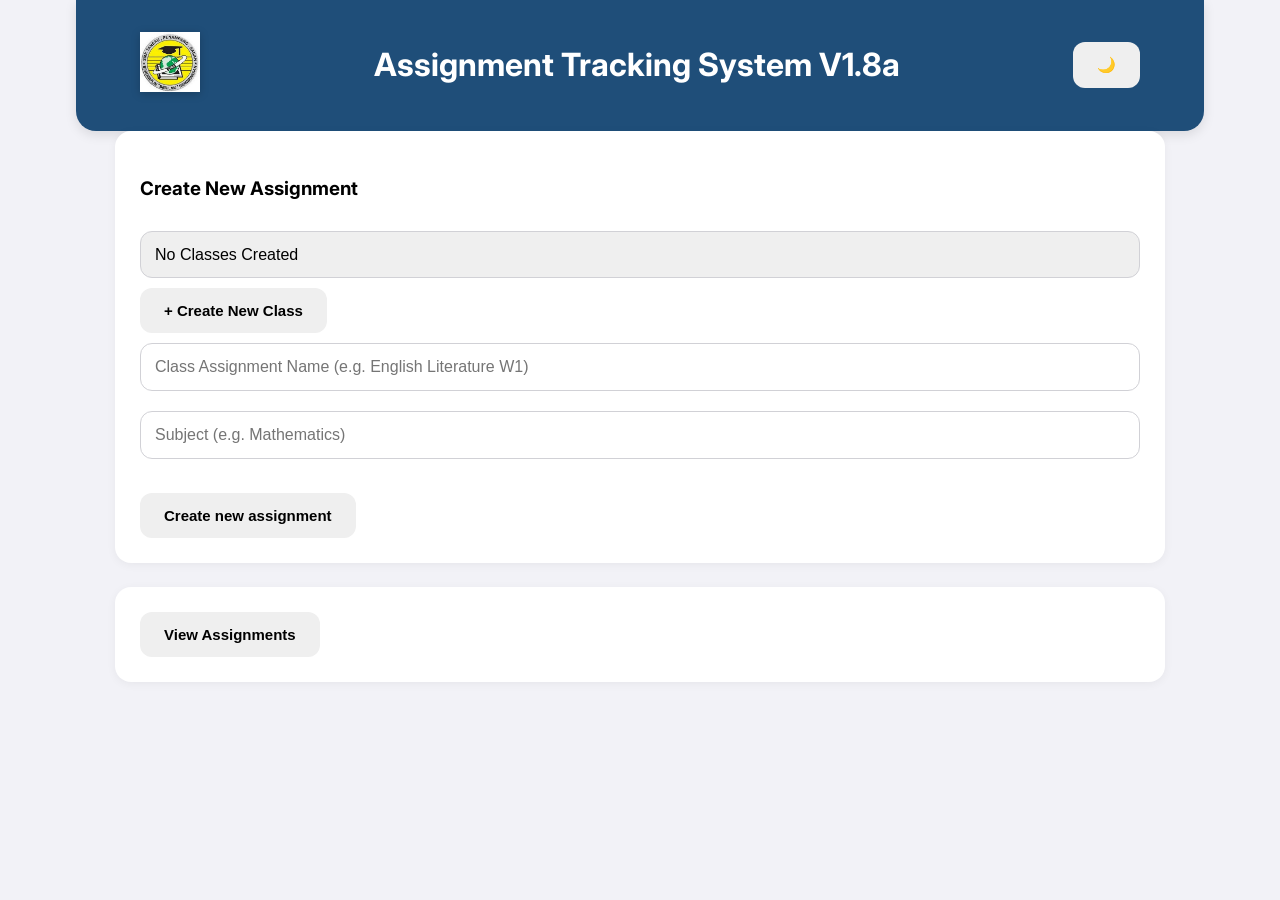
<file: index.html>
<!DOCTYPE HTML>
<html>
<head>
    <link href="https://fonts.googleapis.com/css2?family=Inter:wght@400;600&display=swap" rel="stylesheet">
    <link rel="stylesheet" href="mystyle.css?v=1">
    <title>Assignment Tracking System V1.8a</title>
</head>
<body>

<header class="main-header">
    <div class="logo-container">
        <img src="logo.png" alt="School Logo" class="school-logo">
    </div>

    <h1>Assignment Tracking System V1.8a</h1>

    <button onclick="toggleDarkMode()" id="themeToggle">
        🌙
    </button>
</header>

<section>
    <h3>Create New Assignment</h3>

    <select id="classSelect"></select>
    <button onclick="goToClasses()">+ Create New Class</button>
    <input type="text" id="classWork" placeholder="Class Assignment Name (e.g. English Literature W1)">
    <input type="text" id="subjectName" placeholder="Subject (e.g. Mathematics)">
    <br><br>
    <button onclick="createAssignment()">Create new assignment</button>
</section>

<br>

<section>
    <button onclick="viewAssignment()">View Assignments</button>
</section>

<script>
function loadClassesDropdown() {
    const classes = JSON.parse(localStorage.getItem("classes")) || [];
    const select = document.getElementById("classSelect");

    select.innerHTML = "";

    if (classes.length === 0) {
        select.innerHTML = "<option value=''>No Classes Created</option>";
        return;
    }

    classes.forEach(c => {
        const option = document.createElement("option");
        option.value = c.id;
        option.textContent = c.name;
        select.appendChild(option);
    });
}

function createAttendance() {
    const headClassId = localStorage.getItem("headClassId");
    const date = document.getElementById("date").value;
    const isHoliday = document.getElementById("publicHolidayCheckbox").checked;

    if (!date) {
        alert("Please select a date.");
        return;
    }

    if (!headClassId) {
        alert("Please set head class first.");
        return;
    }

    // Load data for validation
    let attendanceRecords = JSON.parse(localStorage.getItem("attendance")) || [];
    let holidays = JSON.parse(localStorage.getItem("publicHolidays")) || [];

    // --- CASE 1: USER IS TRYING TO MARK A PUBLIC HOLIDAY ---
    if (isHoliday) {
        // Check if ANY class has attendance on this date
        const attendanceOnThisDate = attendanceRecords.some(a => a.date === date && !a.isPublicHoliday);
        
        if (attendanceOnThisDate) {
            alert("Cannot mark as Public Holiday: Attendance records already exist for this date.");
            return;
        }

        if (holidays.includes(date)) {
            alert("This date is already marked as a Public Holiday.");
            return;
        }

        // Save to Holiday list
        holidays.push(date);
        localStorage.setItem("publicHolidays", JSON.stringify(holidays));

        // Create a special record in attendance for visibility in viewAttendance.html
        const holidayRecord = {
            id: "hol_" + Date.now(),
            date: date,
            isPublicHoliday: true
        };
        attendanceRecords.push(holidayRecord);
        localStorage.setItem("attendance", JSON.stringify(attendanceRecords));

        alert("Public Holiday saved successfully.");
        location.reload(); // Refresh to clear inputs
        return;
    }

    // --- CASE 2: USER IS TRYING TO CREATE NORMAL ATTENDANCE ---
    // Check if the date is a holiday first
    if (holidays.includes(date)) {
        alert("Cannot create attendance: This date is a marked Public Holiday. Please delete the holiday first.");
        return;
    }

    const classes = JSON.parse(localStorage.getItem("classes")) || [];
    const selectedClass = classes.find(c => c.id === headClassId);

    // Check if attendance already exists for THIS class on this date
    const existing = attendanceRecords.find(a =>
        a.classId === headClassId && a.date === date
    );

    if (existing) {
        if (!confirm("Attendance already exists for this class on this date. Edit it?")) return;
        window.location.href = `attendance.html?id=${existing.id}`;
        return;
    }

    // If all checks pass, create the record
    const students = selectedClass.students.map(name => ({
        name,
        present: false,
        leftEarly: false,
        reason: ""
    }));

    const newAttendance = {
        id: "att_" + Date.now(),
        classId: headClassId,
        className: selectedClass.name,
        date,
        students,
        isPublicHoliday: false
    };

    attendanceRecords.push(newAttendance);
    localStorage.setItem("attendance", JSON.stringify(attendanceRecords));

    window.location.href = `attendance.html?id=${newAttendance.id}`;
}

function createAssignment() {
    const classId = document.getElementById("classSelect").value;
    const classWork = document.getElementById("classWork").value.trim();
    const subject = document.getElementById("subjectName").value.trim();

    if (!classId || !classWork || !subject) {
        alert("Please complete all fields");
        return;
    }

    const classes = JSON.parse(localStorage.getItem("classes")) || [];
    const selectedClass = classes.find(c => c.id === classId);

    const studentObjects = selectedClass.students.map(name => ({
        name,
        submitted: false
    }));

    const newAssignment = {
        id: "a_" + Date.now(),
        classId: selectedClass.id,
        className: selectedClass.name,
        title: classWork,
        subject,
        dateCreated: new Date().toLocaleDateString(),
        students: studentObjects
    };

    const assignments = JSON.parse(localStorage.getItem("assignments")) || [];
    assignments.push(newAssignment);
    localStorage.setItem("assignments", JSON.stringify(assignments));

    window.location.href = `assignment.html?id=${newAssignment.id}`;
}

function goToClasses() {
    window.location.href = "classes.html";
}

function viewAssignment() {
    window.location.href = "view.html";
}

function viewAttendance() {
    window.location.href = "viewAttendance.html";
}

function renderHeadClassUI() {
    const container = document.getElementById("headClassContainer");
    const classes = JSON.parse(localStorage.getItem("classes")) || [];
    const headClassId = localStorage.getItem("headClassId");

    container.innerHTML = "";

    // If no classes exist
    if (classes.length === 0) {
        container.innerHTML = `
            <button onclick="window.location.href='classes.html'">
                Create Class First
            </button>
        `;
        return;
    }

    // If no head class selected yet
    if (!headClassId) {
        container.innerHTML = `
            <select id="headClassSelect">
                <option value="">-- Select Attendance Class --</option>
                ${classes.map(c =>
                    `<option value="${c.id}">${c.name}</option>`
                ).join("")}
                <option value="new">+ Create New Class</option>
            </select>

            <button onclick="setHeadClassFromDropdown()">
                Set
            </button>
        `;
        return;
    }

    // If head class already selected
    const selected = classes.find(c => c.id === headClassId);

    if (!selected) {
        localStorage.removeItem("headClassId");
        renderHeadClassUI();
        return;
    }

    container.innerHTML = `
        <strong>${selected.name}</strong>
        <button onclick="changeHeadClass()" style="margin-left:10px;">
            Change
        </button>
    `;
}

function setHeadClassFromDropdown() {
    const select = document.getElementById("headClassSelect");
    const selectedValue = select.value;

    if (selectedValue === "new") {
        window.location.href = "classes.html";
        return;
    }

    if (!selectedValue) {
        alert("Please select a class.");
        return;
    }

    localStorage.setItem("headClassId", selectedValue);
    renderHeadClassUI();
}

function setHeadClass() {
    const classes = JSON.parse(localStorage.getItem("classes")) || [];

    if (classes.length === 0) {
        alert("No classes available. Please create a class first.");
        return;
    }

    const classNames = classes.map(c => c.name).join("\n");
    const selectedName = prompt("Enter the class name:\n\n" + classNames);

    const selectedClass = classes.find(c => c.name === selectedName);

    if (!selectedClass) {
        alert("Invalid class name.");
        return;
    }

    localStorage.setItem("headClassId", selectedClass.id);
    renderHeadClassUI();
}

function changeHeadClass() {
    const confirmChange = confirm(
        "Are you sure you want to change the attendance class?"
    );

    if (!confirmChange) return;

    localStorage.removeItem("headClassId");
    renderHeadClassUI();
}

function toggleDarkMode() {

    const body = document.body;

        if (body.classList.contains("dark")) {
            body.classList.remove("dark");
            body.classList.add("light");
            localStorage.setItem("theme", "light");
        } else {
            body.classList.remove("light");
            body.classList.add("dark");
            localStorage.setItem("theme", "dark");
        }
    }

function loadTheme() {
    const theme = localStorage.getItem("theme") || "light";
    document.body.classList.add(theme);
}

function setTodayDate() {
    const today = new Date().toLocaleDateString('en-CA');
    document.getElementById("date").value = today;
}

loadTheme();
loadClassesDropdown();
setTodayDate();
renderHeadClassUI();
</script>

</body>
</html>
</file>
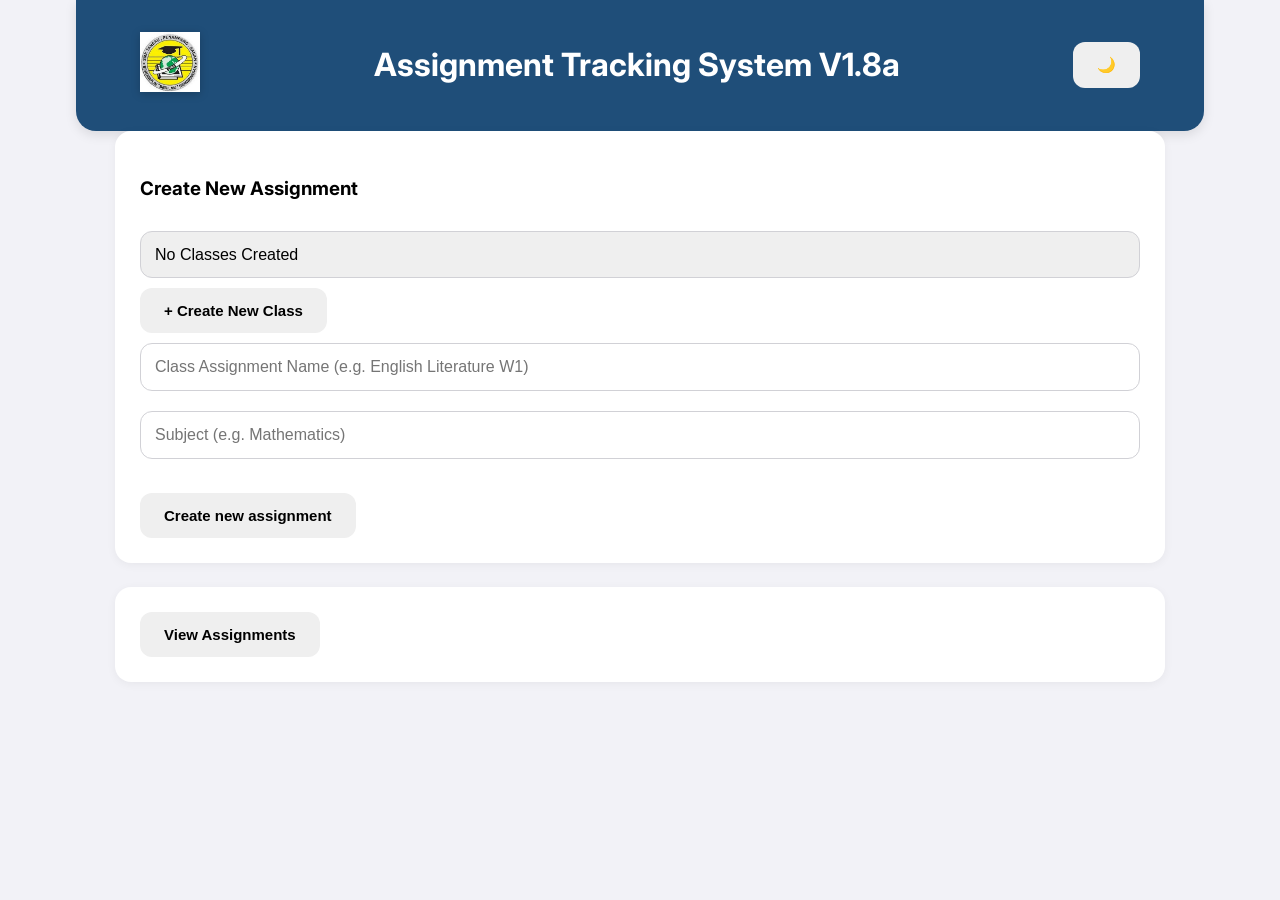
<file: assignment.html>
<!DOCTYPE HTML>
<html>
<head>
    <link href="https://fonts.googleapis.com/css2?family=Inter:wght@400;600&display=swap" rel="stylesheet">
    <link rel="stylesheet" href="mystyle.css?v=1">
    <title>Assignment Submission</title>
</head>
<body class="light">

<header>
    <div class="logo-container">
        <img src="logo.png" alt="School Logo" class="school-logo">
    </div>
    <h1>Assignment Submission</h1>
    <button onclick="toggleDarkMode()" id="themeToggle">
        🌙
    </button>
</header>

<section>
    <h3 id="assignmentTitle"></h3>
    <p><strong>Date Created:</strong> <span id="assignmentDate"></span></p>

    <table id="studentTable">
        <tr>
            <th>Student Name</th>
            <th>Submitted</th>
            <th>Remarks</th>
        </tr>
    </table>

    <br>
    <button onclick="saveProgress()">Save</button>
    <button onclick="goBack()">Back</button>
</section>

<script>
const params = new URLSearchParams(window.location.search);
const assignmentId = params.get("id");

let assignments = JSON.parse(localStorage.getItem("assignments")) || [];
let assignment = assignments.find(a => a.id === assignmentId);

if (!assignment) {
    alert("Assignment not found!");
    window.location.href = "index.html";
}

document.getElementById("assignmentTitle").innerText =
`${assignment.className} - ${assignment.title}`;

document.getElementById("assignmentDate").innerText =
assignment.dateCreated;

const table = document.getElementById("studentTable");

assignment.students.forEach((student, index) => {
    const row = table.insertRow();
    row.innerHTML = `
        <td>${student.name}</td>
        <td>
            <input type="checkbox"
                ${student.submitted ? "checked" : ""}
                onchange="assignment.students[${index}].submitted = this.checked">
        </td>
        <td>
            <input type="text"
                value="${student.remarks || ''}"
                placeholder="Add remarks..."
                onchange="assignment.students[${index}].remarks = this.value"
                style="width: 100%; padding: 8px; border-radius: 8px; border: 1px solid #d1d1d6;">
        </td>
    `;
});

function saveProgress() {
    localStorage.setItem("assignments", JSON.stringify(assignments));
    alert("Saved successfully!");
}

function goBack() {
    window.location.href = "view.html";
}

function toggleDarkMode() {

    const body = document.body;

        if (body.classList.contains("dark")) {
            body.classList.remove("dark");
            body.classList.add("light");
            localStorage.setItem("theme", "light");
        } else {
            body.classList.remove("light");
            body.classList.add("dark");
            localStorage.setItem("theme", "dark");
        }
    }

    function loadTheme() {
        const theme = localStorage.getItem("theme") || "light";
        document.body.classList.add(theme);
    }

loadTheme();
</script>

</body>
</html>
</file>
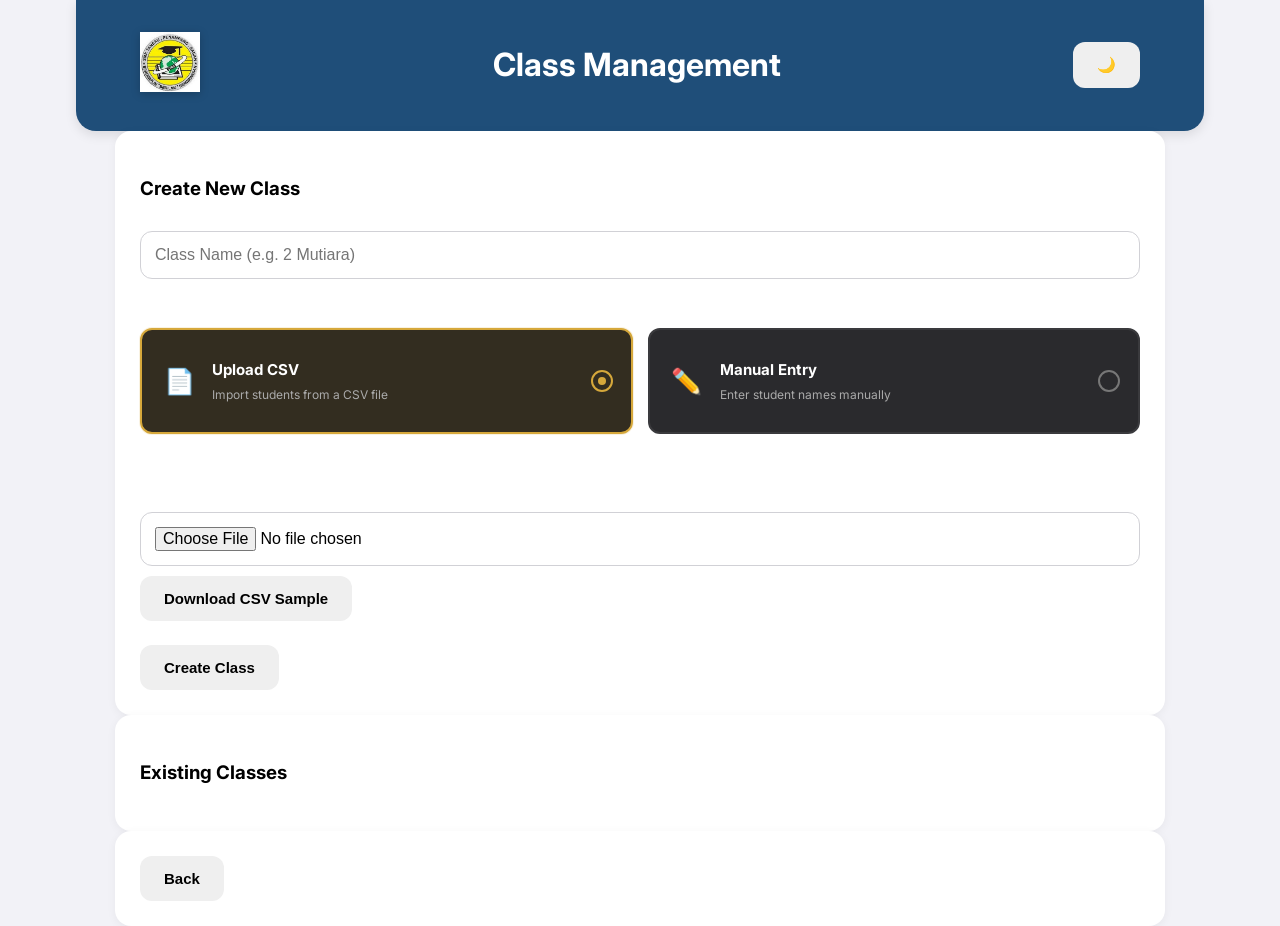
<file: classes.html>
<!DOCTYPE HTML>
<html>
<head>
<link href="https://fonts.googleapis.com/css2?family=Inter:wght@400;600&display=swap" rel="stylesheet">
<link rel="stylesheet" href="mystyle.css?v=1">
<title>Manage Classes</title>
</head>

<body class="light">

<header>
    <div class="logo-container">
        <img src="logo.png" alt="School Logo" class="school-logo">
    </div>
    <h1>Class Management</h1>
    <button onclick="toggleDarkMode()" id="themeToggle">
        🌙
    </button>
</header>

<section>
    <h3>Create New Class</h3>

    <input type="text" id="newClassName" placeholder="Class Name (e.g. 2 Mutiara)">
    <br><br>

    <div class="input-method">
    <label class="method-option">
        <input type="radio" name="inputMethod" value="file" checked onclick="toggleInputMethod()">
        <span class="method-card">
            <span class="method-icon">📄</span>
            <span class="method-text">
                <strong>Upload CSV</strong>
                <small>Import students from a CSV file</small>
            </span>
            <span class="radio-indicator"></span>
        </span>
    </label>

    <label class="method-option">
        <input type="radio" name="inputMethod" value="manual" onclick="toggleInputMethod()">
        <span class="method-card">
            <span class="method-icon">✏️</span>
            <span class="method-text">
                <strong>Manual Entry</strong>
                <small>Enter student names manually</small>
            </span>
            <span class="radio-indicator"></span>
        </span>
    </label>
</div>
    <br><br>

    <div id="fileUploadSection">
        <input type="file" id="studentFile" accept=".csv">
        <button onclick="downloadSample()">Download CSV Sample</button>
    </div>

    <div id="manualEntrySection" style="display: none;">
        <p><small>Enter names (one per line):</small></p>
        <textarea id="manualStudentList" rows="5" placeholder="Ali&#10;Aisyah&#10;Daniel"></textarea>
    </div>

    <br>
    <button onclick="createClass()">Create Class</button>
</section>

<section>
    <h3>Existing Classes</h3>
    <ul id="classList"></ul>
</section>

<section>
    <button onclick="goHome()">Back</button>
</section>

<script>

function downloadSample() {
    const sample = "name\nAli\nAisyah\nDaniel";
    const blob = new Blob([sample], { type: "text/csv" });
    const link = document.createElement("a");
    link.href = URL.createObjectURL(blob);
    link.download = "student_list_sample.csv";
    link.click();
}

function createClass() {
    const className = document.getElementById("newClassName").value.trim();
    const method = document.querySelector('input[name="inputMethod"]:checked').value;

    if (!className) {
        alert("Please enter class name.");
        return;
    }

    if (method === "file") {
        const fileInput = document.getElementById("studentFile");
        if (!fileInput.files[0]) {
            alert("Please upload student list.");
            return;
        }

        const reader = new FileReader();
        reader.onload = function(e) {
            const lines = e.target.result.split("\n").slice(1);
            const students = lines.map(line => line.trim()).filter(Boolean);
            
            // Execute your required saving method
            const newClass = {
                id: "c_" + Date.now(),
                name: className,
                students
            };

            const classes = JSON.parse(localStorage.getItem("classes")) || [];
            classes.push(newClass);
            localStorage.setItem("classes", JSON.stringify(classes));

            alert("Class created successfully!");
            location.reload();
        };
        reader.readAsText(fileInput.files[0]);

    } else {
        // Manual logic that mirrors your required saving method exactly
        const manualInput = document.getElementById("manualStudentList").value;
        const students = manualInput.split("\n").map(line => line.trim()).filter(Boolean);

        if (students.length === 0) {
            alert("Please enter at least one student name.");
            return;
        }

        const newClass = {
            id: "c_" + Date.now(),
            name: className,
            students
        };

        const classes = JSON.parse(localStorage.getItem("classes")) || [];
        classes.push(newClass);
        localStorage.setItem("classes", JSON.stringify(classes));

        alert("Class created successfully!");
        location.reload();
    }
}

function loadClasses() {
    const classes = JSON.parse(localStorage.getItem("classes")) || [];
    const list = document.getElementById("classList");
    list.innerHTML = "";

    classes.forEach(c => {
        const li = document.createElement("li");

        li.innerHTML = `
            <strong>${c.name}</strong> (${c.students.length} students)
            <br>
            <button onclick="editClass('${c.id}')">Edit</button>
            <button onclick="deleteClass('${c.id}')">Delete</button>
            <hr>
        `;

        list.appendChild(li);
    });
}

function deleteClass(id) {
    if (!confirm("Are you sure you want to delete this class?")) return;

    let classes = JSON.parse(localStorage.getItem("classes")) || [];
    classes = classes.filter(c => c.id !== id);
    localStorage.setItem("classes", JSON.stringify(classes));

    loadClasses();
}

let currentEditingClassId = null;

function editClass(id) {
    currentEditingClassId = id;
    const classes = JSON.parse(localStorage.getItem("classes")) || [];
    const selectedClass = classes.find(c => c.id === id);

    if (!selectedClass) return;

    // Fill the modal with current data
    document.getElementById("editClassName").value = selectedClass.name;
    renderModalStudentList(selectedClass.students);

    // Show the modal
    document.getElementById("editModal").style.display = "block";
    document.getElementById("modalOverlay").style.display = "block";
}

function renderModalStudentList(students) {
    const listDiv = document.getElementById("modalStudentList");
    listDiv.innerHTML = "";

    if (students.length === 0) {
        listDiv.innerHTML = "<p style='color:#888;'>No students in this class.</p>";
        return;
    }

    students.forEach((name, index) => {
        const row = document.createElement("div");
        row.style.display = "flex";
        row.style.justifyContent = "space-between";
        row.style.alignItems = "center";
        row.style.padding = "5px 0";
        row.style.borderBottom = "1px solid #333";
        
        row.innerHTML = `
            <span>${name}</span>
            <button onclick="removeStudentFromEdit(${index})" style="background:#dc3545; color:white; border:none; padding:2px 8px; border-radius:3px; cursor:pointer;">Remove</button>
        `;
        listDiv.appendChild(row);
    });
}

function removeStudentFromEdit(index) {
    const classes = JSON.parse(localStorage.getItem("classes")) || [];
    const classIndex = classes.findIndex(c => c.id === currentEditingClassId);
    
    classes[classIndex].students.splice(index, 1);
    
    // Update the UI without closing the modal
    localStorage.setItem("classes", JSON.stringify(classes));
    renderModalStudentList(classes[classIndex].students);
}

function appendStudents() {
    const textarea = document.getElementById("addMoreStudentsNames");
    const newNames = textarea.value.split("\n").map(n => n.trim()).filter(Boolean);
    
    if (newNames.length === 0) return;

    const classes = JSON.parse(localStorage.getItem("classes")) || [];
    const classIndex = classes.findIndex(c => c.id === currentEditingClassId);
    
    // Merge existing students with new ones
    classes[classIndex].students = [...classes[classIndex].students, ...newNames];
    
    localStorage.setItem("classes", JSON.stringify(classes));
    textarea.value = ""; // Clear input
    renderModalStudentList(classes[classIndex].students);
}

function saveEditChanges() {
    const newClassName = document.getElementById("editClassName").value.trim();
    if (!newClassName) return alert("Class name cannot be empty.");

    const classes = JSON.parse(localStorage.getItem("classes")) || [];
    const classIndex = classes.findIndex(c => c.id === currentEditingClassId);
    
    classes[classIndex].name = newClassName;
    
    localStorage.setItem("classes", JSON.stringify(classes));
    alert("Changes saved!");
    location.reload(); // Refresh main list
}

function closeEditModal() {
    document.getElementById("editModal").style.display = "none";
    document.getElementById("modalOverlay").style.display = "none";
}

function goHome() {
    window.location.href = "index.html";
}

function toggleInputMethod() {
    const method = document.querySelector('input[name="inputMethod"]:checked').value;
    const fileSection = document.getElementById("fileUploadSection");
    const manualSection = document.getElementById("manualEntrySection");

    if (method === "file") {
        fileSection.style.display = "block";
        manualSection.style.display = "none";
    } else {
        fileSection.style.display = "none";
        manualSection.style.display = "block";
    }
}

function toggleDarkMode() {

    const body = document.body;

        if (body.classList.contains("dark")) {
            body.classList.remove("dark");
            body.classList.add("light");
            localStorage.setItem("theme", "light");
        } else {
            body.classList.remove("light");
            body.classList.add("dark");
            localStorage.setItem("theme", "dark");
        }
    }

    function loadTheme() {
        const theme = localStorage.getItem("theme") || "light";
        document.body.classList.add(theme);
    }

loadTheme();
loadClasses();
toggleInputMethod();
</script>

<div id="modalOverlay" onclick="closeEditModal()" style="display:none; position:fixed; top:0; left:0; width:100%; height:100%; background:rgba(0,0,0,0.8); z-index:999;"></div>

<div id="editModal" style="display:none; position:fixed; top:50%; left:50%; transform:translate(-50%, -50%); background:#222; color:white; padding:20px; border-radius:10px; width:90%; max-width:500px; z-index:1000; max-height:80vh; overflow-y:auto; border:1px solid #444;">
    <h2 style="margin-top:0;">Class Details</h2>
    
    <label>Class Name:</label><br>
    <input type="text" id="editClassName" style="width:100%; margin-top:5px;">
    
    <hr style="border:0; border-top:1px solid #444; margin:15px 0;">
    
    <h3>Students</h3>
    <div id="modalStudentList"></div>
    
    <hr style="border:0; border-top:1px solid #444; margin:15px 0;">
    
    <h4>Add More Students</h4>
    <textarea id="addMoreStudentsNames" placeholder="Paste names here (one per line)" style="width:100%; height:60px;"></textarea>
    <button onclick="appendStudents()" style="background:#28a745; color:white; width:100%; margin-top:5px;">Add to List</button>

    <div style="margin-top:20px; display:flex; gap:10px;">
        <button onclick="saveEditChanges()" style="flex:1; background:#007bff; color:white;">Save All Changes</button>
        <button onclick="closeEditModal()" style="flex:1; background:#666; color:white;">Cancel</button>
    </div>
</div>

</body>
</html>
</file>
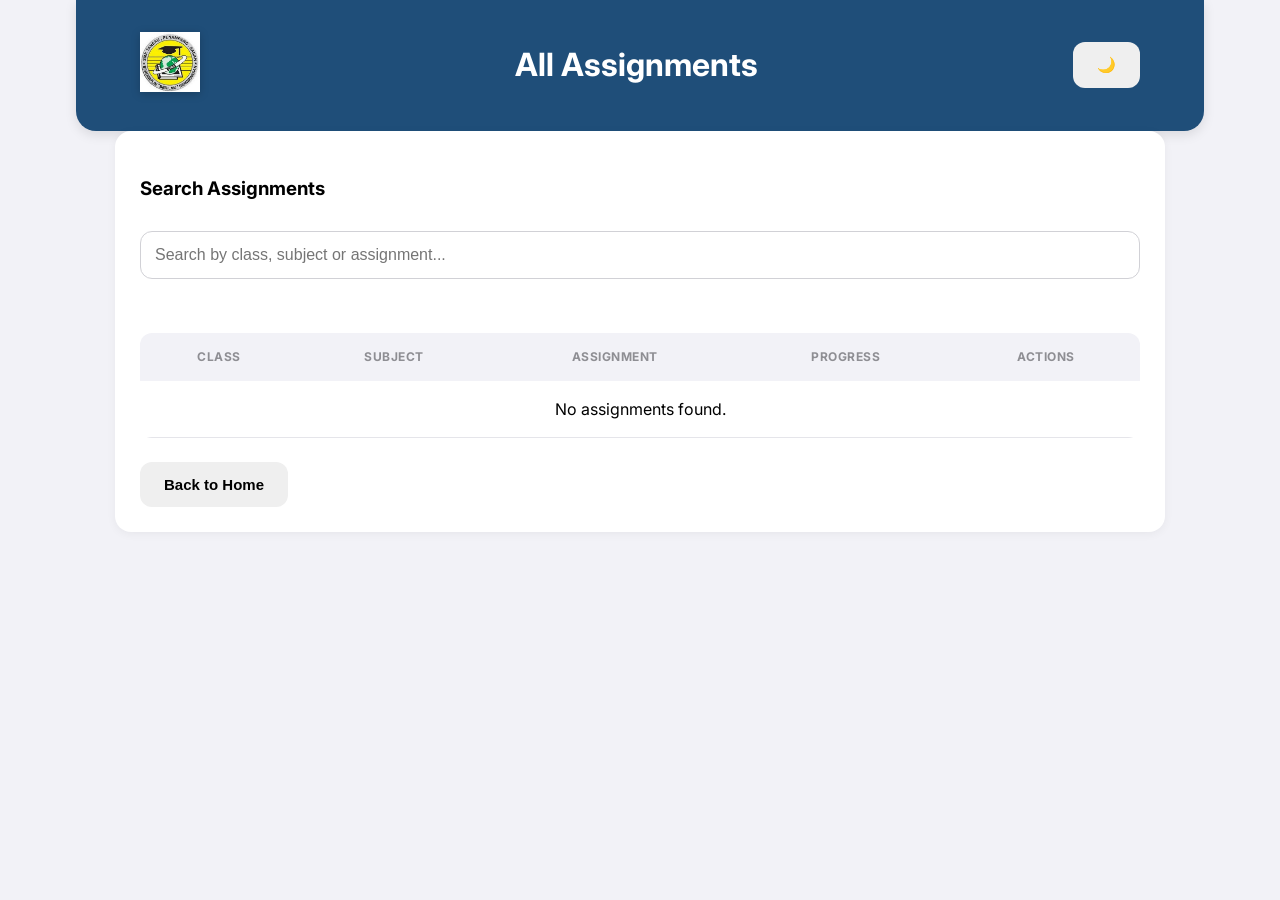
<file: report.html>
<!DOCTYPE HTML>
<html>
<head>
    <link href="https://fonts.googleapis.com/css2?family=Inter:wght@400;600&display=swap" rel="stylesheet">
    <link rel="stylesheet" href="mystyle.css?v=1">
    <title>Assignment Report</title>

    <style>
        /* Better print formatting */
        @media print {
            button {
                display: none;
            }

            body {
                background: white;
                color: black;
            }
        }
    </style>
</head>

<body class="light">

<header>
    <div class="logo-container">
        <img src="logo.png" alt="School Logo" class="school-logo">
    </div>
    <h1>Assignment Report</h1>
    <button onclick="toggleDarkMode()" id="themeToggle">
        🌙
    </button>
</header>

<section id="reportSection">
</section>

<section>
    <button onclick="exportPDF()">Export as PDF</button>
    <button onclick="goBack()">Back</button>
</section>

<script>

const id = new URLSearchParams(window.location.search).get("id");
const assignments = JSON.parse(localStorage.getItem("assignments")) || [];
const a = assignments.find(x => x.id === id);

if (!a) {
    alert("Assignment not found.");
    window.location.href = "view.html";
}

const submitted = a.students.filter(s => s.submitted);
const notSubmitted = a.students.filter(s => !s.submitted);

const total = a.students.length;
const submittedCount = submitted.length;
const percentage = total === 0 ? 0 :
    Math.round((submittedCount / total) * 100);

document.getElementById("reportSection").innerHTML = `
    <h3>${a.className} - ${a.title}</h3>
    <p><strong>Subject:</strong> ${a.subject}</p>
    <p><strong>Date Created:</strong> ${a.dateCreated}</p>

    <hr>

    <h4>Overall Submission Progress</h4>
    <p>${submittedCount} / ${total} students submitted (${percentage}%)</p>

    <div style="
        background:#ddd;
        border-radius:10px;
        height:15px;
        margin-bottom:20px;">
        <div style="
            width:${percentage}%;
            background:#1f4e79;
            height:15px;
            border-radius:10px;">
        </div>
    </div>

    <hr>

    <h4>Submitted (${submitted.length})</h4>
    <ul>
        ${submitted.length === 0 ? "<li>None</li>" :
            submitted.map(s => `<li>${s.name}</li>`).join("")}
    </ul>

    <hr>

    <h4>Not Submitted (${notSubmitted.length})</h4>
    <ul>
        ${notSubmitted.length === 0 ? "<li>None</li>" :
            notSubmitted.map(s => `<li>${s.name}</li>`).join("")}
    </ul>
`;

function exportPDF() {
    const originalTitle = document.title;
    document.title = `${a.className} - ${a.title} Report`;
    window.print();
    document.title = originalTitle;
}

function goBack() {
    window.location.href = "view.html";
}

function toggleDarkMode() {

    const body = document.body;

        if (body.classList.contains("dark")) {
            body.classList.remove("dark");
            body.classList.add("light");
            localStorage.setItem("theme", "light");
        } else {
            body.classList.remove("light");
            body.classList.add("dark");
            localStorage.setItem("theme", "dark");
        }
    }

    function loadTheme() {
        const theme = localStorage.getItem("theme") || "light";
        document.body.classList.add(theme);
    }

loadTheme();

</script>

</body>
</html>
</file>
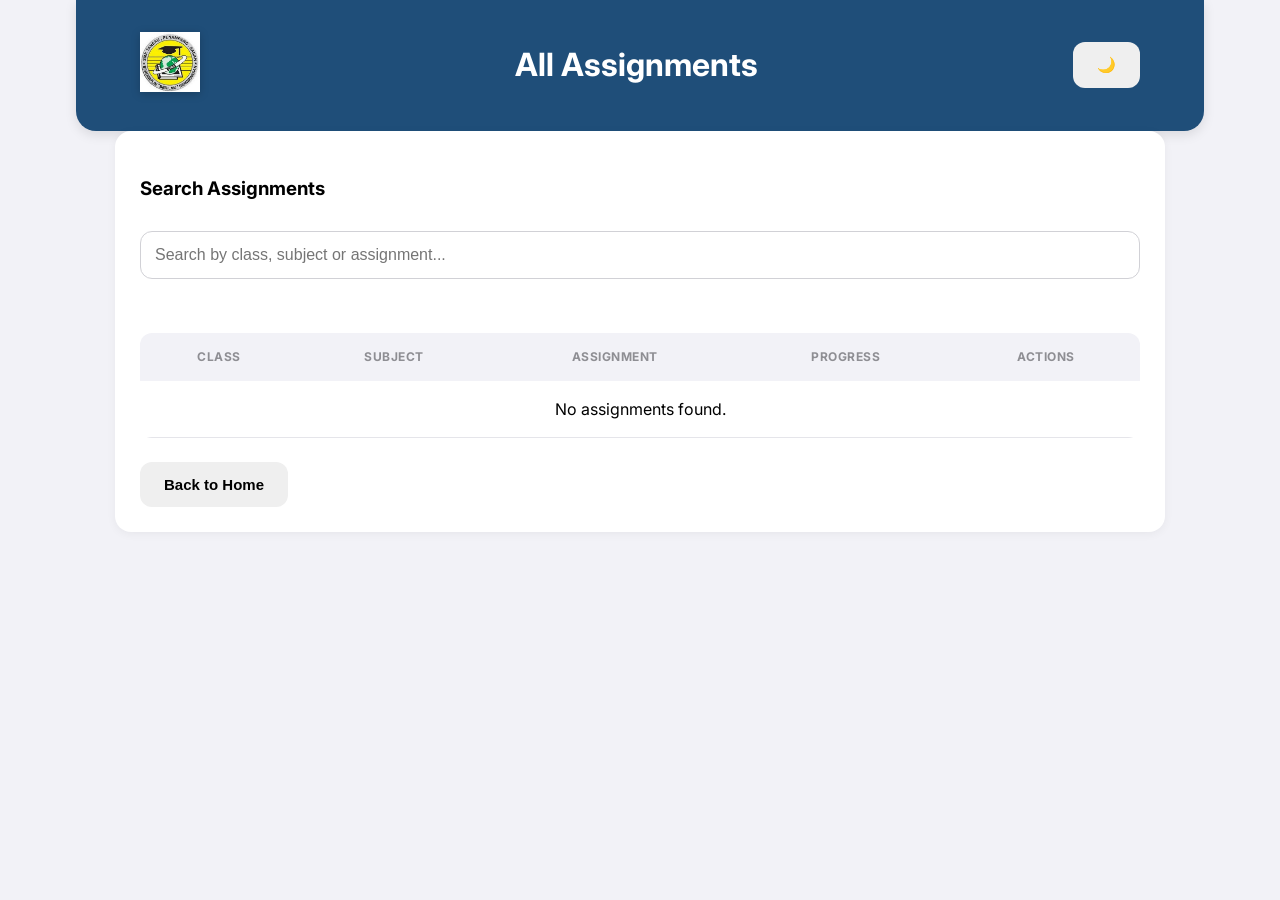
<file: view.html>
<!DOCTYPE HTML>
<html>
<head>
    <link href="https://fonts.googleapis.com/css2?family=Inter:wght@400;600&display=swap" rel="stylesheet">
    <link rel="stylesheet" href="mystyle.css?v=1">
    <title>View Assignments</title>
</head>

<body>

<header>
    <div class="logo-container">
        <img src="logo.png" alt="School Logo" class="school-logo">
    </div>

    <h1>All Assignments</h1>

    <button onclick="toggleDarkMode()">🌙</button>
</header>

<section>

    <h3>Search Assignments</h3>

    <input type="text"
           id="searchInput"
           placeholder="Search by class, subject or assignment..."
           onkeyup="searchAssignments()">

    <br><br>

    <table id="assignmentTable">
        <tr>
            <th>Class</th>
            <th>Subject</th>
            <th>Assignment</th>
            <th>Progress</th>
            <th>Actions</th>
        </tr>
    </table>

    <br>
    <button onclick="goHome()">Back to Home</button>

</section>

<script>

const assignments = JSON.parse(localStorage.getItem("assignments")) || [];

function displayAssignments(list) {
    const table = document.getElementById("assignmentTable");

    table.innerHTML = `
        <tr>
            <th>Class</th>
            <th>Subject</th>
            <th>Assignment</th>
            <th>Progress</th>
            <th>Actions</th>
        </tr>
    `;

    if (list.length === 0) {
        const row = table.insertRow();
        row.innerHTML = `<td colspan="5">No assignments found.</td>`;
        return;
    }

    list.forEach(a => {

        const submittedCount = a.students.filter(s => s.submitted).length;
        const total = a.students.length;
        const progressPercent = total === 0 ? 0 :
            Math.round((submittedCount / total) * 100);

        const row = table.insertRow();

        row.innerHTML = `
            <td>${a.className}</td>
            <td>${a.subject}</td>
            <td>${a.title}</td>

            <td>
                ${submittedCount}/${total} (${progressPercent}%)

                <div class="progress-container">
                    <div class="progress-bar"
                         style="width:${progressPercent}%;">
                    </div>
                </div>
            </td>

            <td>
                <button onclick="editAssignment('${a.id}')">Edit</button>
                <button onclick="generateReport('${a.id}')">Report</button>
                <button class="danger"
                        onclick="deleteAssignment('${a.id}')">
                        Delete
                </button>
            </td>
        `;
    });
}

function searchAssignments() {
    const keyword = document.getElementById("searchInput").value.toLowerCase();

    const filtered = assignments.filter(a =>
        a.title.toLowerCase().includes(keyword) ||
        a.className.toLowerCase().includes(keyword) ||
        a.subject.toLowerCase().includes(keyword)
    );

    displayAssignments(filtered);
}

function editAssignment(id) {
    window.location.href = `assignment.html?id=${id}`;
}

function generateReport(id) {
    window.location.href = `report.html?id=${id}`;
}

function deleteAssignment(id) {
    if (!confirm("Are you sure you want to delete this assignment?")) return;

    let updatedAssignments = assignments.filter(a => a.id !== id);
    localStorage.setItem("assignments", JSON.stringify(updatedAssignments));

    location.reload();
}

function goHome() {
    window.location.href = "index.html";
}

function toggleDarkMode() {
    const body = document.body;

    if (body.classList.contains("dark")) {
        body.classList.remove("dark");
        body.classList.add("light");
        localStorage.setItem("theme", "light");
    } else {
        body.classList.remove("light");
        body.classList.add("dark");
        localStorage.setItem("theme", "dark");
    }
}

function loadTheme() {
    const theme = localStorage.getItem("theme") || "light";
    document.body.classList.add(theme);
}

loadTheme();
displayAssignments(assignments);

</script>

</body>
</html>
</file>
<file: mystyle.css>
/* =========================
   GLOBAL LAYOUT & MODERN RESET
========================= */
:root {
    --primary: #1f4e79;
    --primary-dark: #163a5c;
    --accent: #007aff; /* Apple Blue */
    --danger: #ff3b30; /* Apple Red */
    --success: #34c759; /* Apple Green */
    --bg-light: #f2f2f7;
    --card-light: #ffffff;
    --bg-dark: #000000;
    --card-dark: #1c1c1e;
}

body {
    font-family: 'Inter', -apple-system, BlinkMacSystemFont, sans-serif;
    margin: 0;
    padding: 0;
    line-height: 1.5;
    -webkit-font-smoothing: antialiased;
    transition: background-color 0.3s;
}

body.light { background-color: var(--bg-light); color: #000; }
body.dark { background-color: var(--bg-dark); color: #fff; }

/* Center content for Large Screens (Mac/Windows) */
body > section, body > header {
    max-width: 1000px;
    margin: auto;
}

/* =========================
   HEADER (Glassmorphism Effect)
========================= */
header {
    display: flex;
    justify-content: space-between;
    align-items: center;
    padding: 20px 5%;
    background: var(--primary);
    color: white;
    border-radius: 0 0 20px 20px;
    box-shadow: 0 4px 12px rgba(0,0,0,0.1);
}

.school-logo {
    width: 60px;
    height: 60px;
    filter: drop-shadow(0 2px 4px rgba(0,0,0,0.2));
}

/* =========================
   CARDS (Section)
========================= */
section {
    background-color: var(--card-light);
    padding: 25px;
    margin: 20px 5%;
    border-radius: 16px;
    box-shadow: 0 2px 10px rgba(0,0,0,0.05);
}

body.dark section {
    background-color: var(--card-dark);
    box-shadow: 0 4px 15px rgba(0,0,0,0.4);
}

/* =========================
   FORMS & INPUTS
========================= */
/* Default styling for text and select */
input, select {
    padding: 14px; 
    margin: 10px 0;
    border-radius: 12px;
    border: 1px solid #d1d1d6;
    font-size: 16px; 
    width: 100%;
    box-sizing: border-box;
    appearance: none; /* Modern look for text/select */
}

/* FIX: Restore Checkbox Visibility */
input[type="checkbox"] {
    appearance: auto; /* Re-enables the browser checkmark */
    width: 20px;
    height: 20px;
    width: auto; /* Prevents checkbox from stretching to 100% width */
    margin-right: 8px;
    cursor: pointer;
}

body.dark input, body.dark select {
    background-color: #2c2c2e;
    border-color: #3a3a3c;
    color: white;
}

/* =========================
   BUTTONS (Tactile Design)
========================= */
button {
    font-weight: 600;
    padding: 14px 24px;
    border-radius: 12px;
    border: none;
    cursor: pointer;
    transition: transform 0.1s, opacity 0.2s;
    font-size: 15px;
    display: inline-flex;
    align-items: center;
    justify-content: center;
    gap: 8px;
}

button:active {
    transform: scale(0.97); /* Haptic feel on touch */
}

button.primary { background-color: var(--accent); color: white; }
button.danger { background: var(--danger); color: white; }

/* =========================
   TABLES (Mobile Responsive Scroll)
========================= */
table {
    width: 100%;
    border-collapse: separate;
    border-spacing: 0;
    margin-top: 20px;
    border-radius: 12px;
    overflow: hidden; 
}

th {
    background-color: var(--bg-light);
    color: #8e8e93;
    text-transform: uppercase;
    font-size: 12px;
    letter-spacing: 0.5px;
    padding: 15px;
}

body.dark th { background-color: #2c2c2e; }

td {
    padding: 16px;
    border-bottom: 1px solid #e5e5ea;
    text-align: center;
}

body.dark td { border-bottom: 1px solid #3a3a3c; }

/* =========================
   MODALS
========================= */
.modal {
    display: none;
    position: fixed;
    z-index: 999;
    inset: 0; /* cleaner than top/left/width/height */
    background: rgba(0,0,0,0.6);
    justify-content: center;
    align-items: flex-start; /* prevent vertical lock */
    
    overflow-y: auto;        /* allow scrolling */
    padding: 40px 20px;      /* breathing room */
}

.modal[style*="display: flex"] {
    display: flex !important;
}

.modal-content {
    background: white;
    padding: 30px;
    width: 90%;
    max-width: 450px;
    border-radius: 24px;
    box-shadow: 0 10px 30px rgba(0,0,0,0.3);

    max-height: 90vh;        /* prevent overflow */
    overflow-y: auto;        /* scroll inside modal */
}

body.dark .modal-content {
    background-color: #1c1c1e;
    color: #f5f5f5;
}

.checkbox-item {
    display: flex;
    align-items: center;
    gap: 10px;
    margin-bottom: 8px;
    padding: 8px;
    border-radius: 8px;
    cursor: pointer;
}

.checkbox-item:hover {
    background-color: rgba(0,0,0,0.05);
}

body.dark .checkbox-item:hover {
    background-color: #2c2c2e;
}

/* =========================
   MEDIA QUERIES (Phone & Tablet)
========================= */
@media (max-width: 768px) {
    header {
        padding: 15px;
        flex-direction: column;
        text-align: center;
    }
    
    h1 { font-size: 1.2rem; }

    section {
        margin: 15px 10px;
        padding: 20px;
    }

    button {
        width: 100%;
        margin: 5px 0;
    }

    table {
        display: block;
        overflow-x: auto;
        white-space: nowrap;
    }
}

/* Input Method Selection */
.input-method {
    display: flex;
    gap: 15px;
    margin: 15px 0 20px;
}

.method-option {
    flex: 1;
    cursor: pointer;
    margin: 0;
}

.method-option input {
    position: absolute;
    opacity: 0;
    pointer-events: none;
}

.method-card {
    position: relative;
    display: flex;
    align-items: center;
    gap: 14px;
    padding: 16px 18px;
    min-height: 70px;

    background: #2a2a2d;
    border: 2px solid #3a3a3d;
    border-radius: 12px;

    transition: all 0.2s ease;
}

.method-card:hover {
    border-color: #666;
    background: #303033;
    transform: translateY(-1px);
}

/* Selected card */
.method-option input:checked + .method-card {
    border-color: #d6a83b;
    background: #332d20;
    box-shadow: 0 0 0 1px rgba(214, 168, 59, 0.15);
}

/* Icon */
.method-icon {
    font-size: 25px;
    width: 38px;
    text-align: center;
}

/* Text */
.method-text {
    display: flex;
    flex-direction: column;
    gap: 4px;
}

.method-text strong {
    font-size: 15px;
    color: #fff;
}

.method-text small {
    font-size: 12px;
    color: #aaa;
}

/* Custom radio circle */
.radio-indicator {
    margin-left: auto;
    width: 18px;
    height: 18px;
    border: 2px solid #777;
    border-radius: 50%;
    position: relative;
    flex-shrink: 0;
}

.method-option input:checked + .method-card .radio-indicator {
    border-color: #d6a83b;
}

.method-option input:checked + .method-card .radio-indicator::after {
    content: "";
    position: absolute;
    width: 8px;
    height: 8px;
    background: #d6a83b;
    border-radius: 50%;
    top: 50%;
    left: 50%;
    transform: translate(-50%, -50%);
}

/* Keyboard accessibility */
.method-option input:focus-visible + .method-card {
    outline: 2px solid #d6a83b;
    outline-offset: 2px;
}

/* Mobile */
@media (max-width: 600px) {
    .input-method {
        flex-direction: column;
    }
}
</file>
